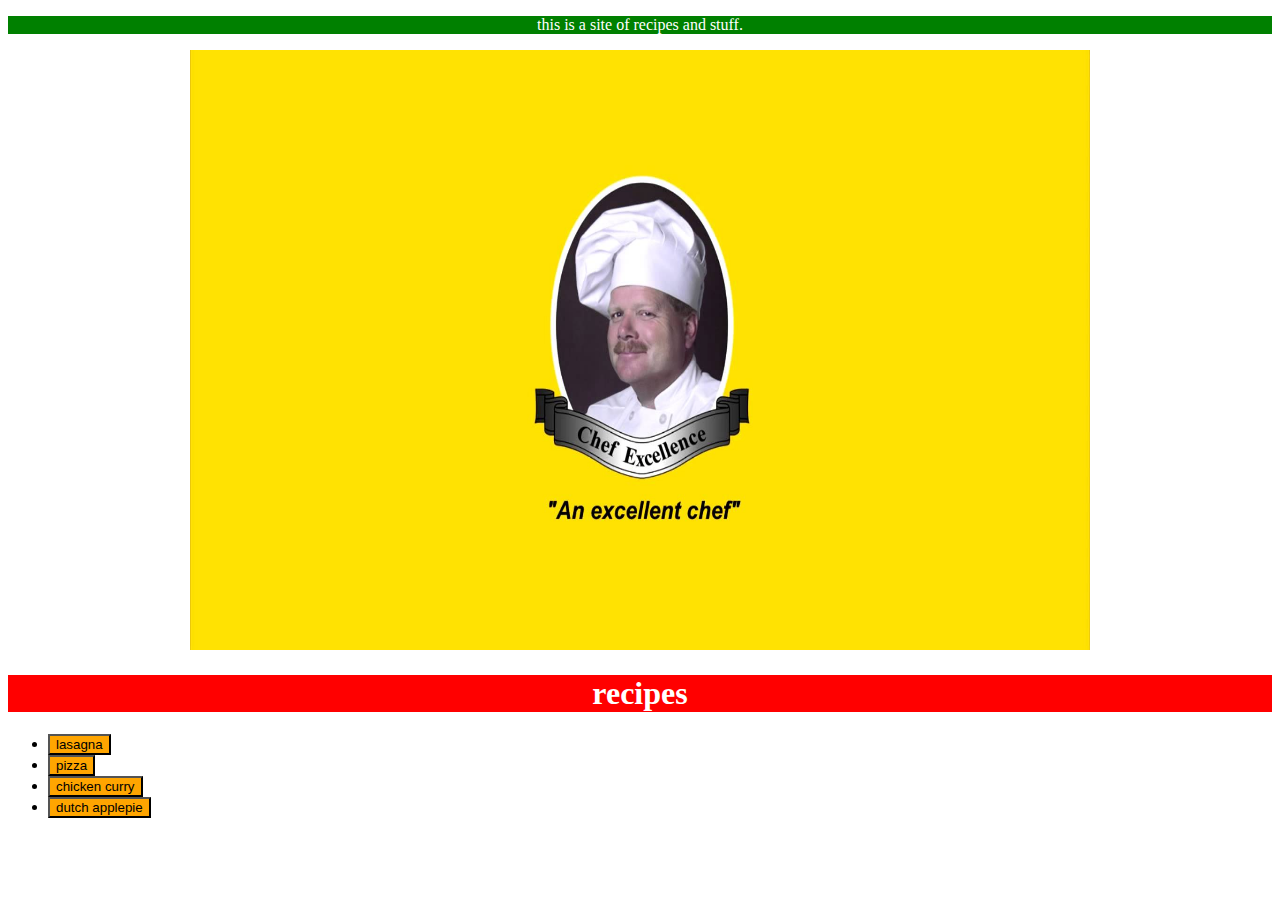
<file: index.html>
<!DOCTYPE html>
<html lang="en">
    <head>
        <link rel="stylesheet" href="index.css" />
        <meta charset="UTF-8">
    </head>

    <body>
        <p>this is a site of recipes and stuff.</p>
        <img src="images/chef-excellence.jpg" alt="image of chef" width="900" height="600">

        <h1>recipes</h1>

        <p>
            <ul class="link-list">
                <li><a href=lasagna.html><button>lasagna</button></a></li>
                <li><a href=pizza.html><button>pizza</button></a></li>
                <li><a href=chicken-curry.html><button>chicken curry</button></a></li>
                <li><a href=dutch-applepie.html><button>dutch applepie</button></a></li>
            </ul>
        </p>
    </body>
</html>
</file>
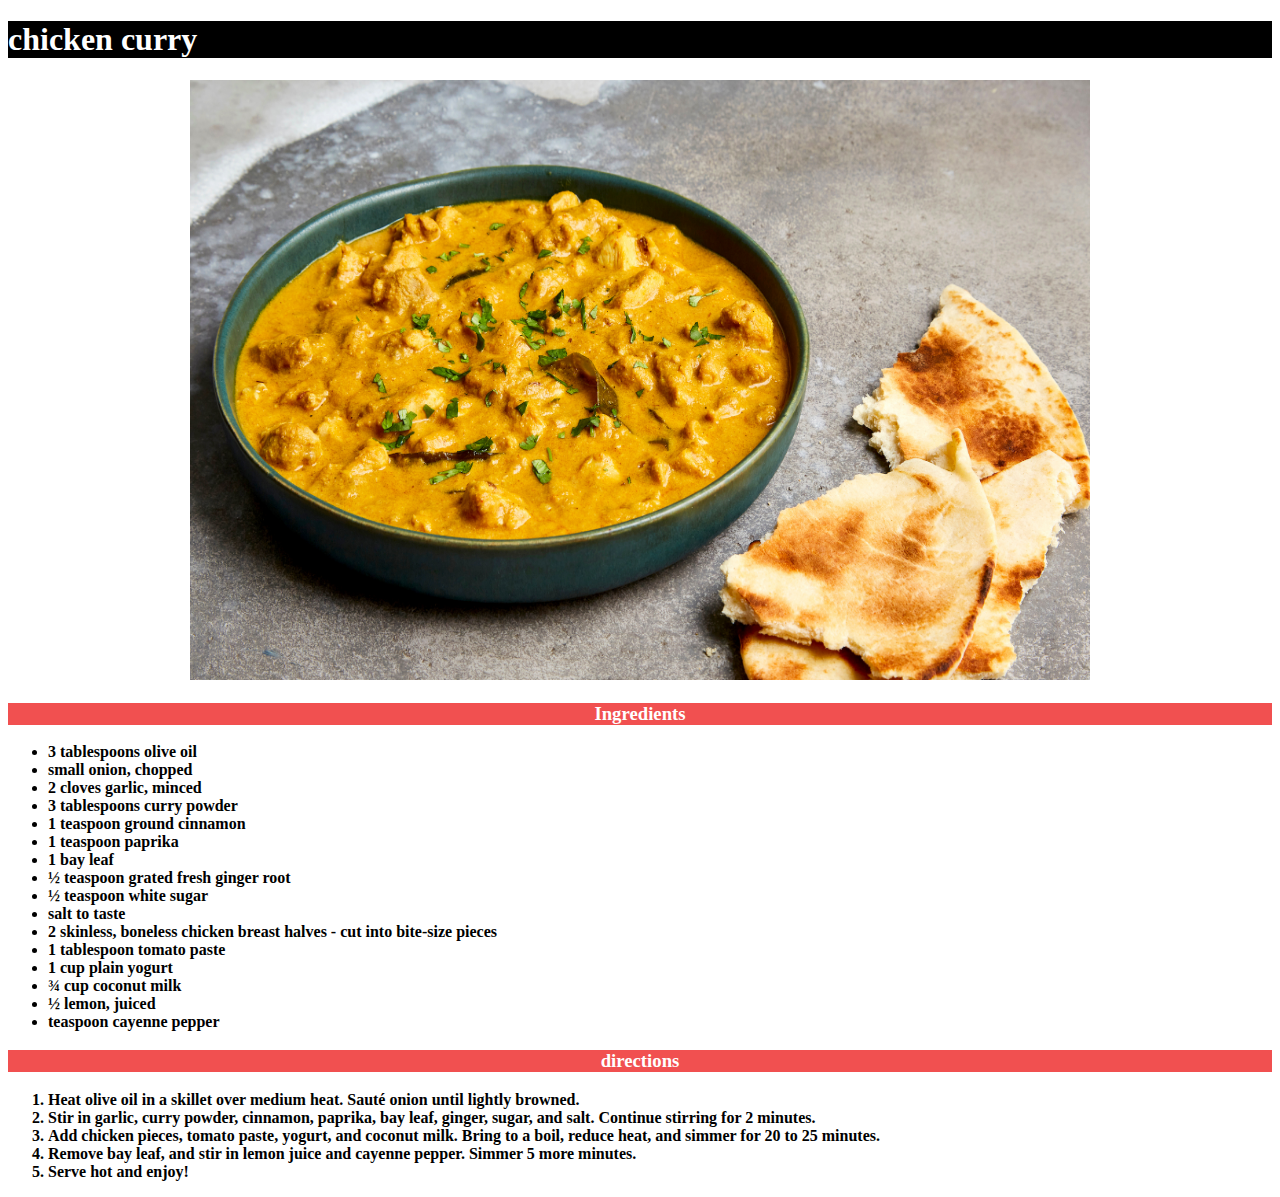
<file: chicken-curry.html>
<!DOCTYPE html>
<html lang="en">
    <head>
        <meta charset="UTF-8">
        <link rel="stylesheet" href="chicken-curry.css">
    </head>

    <body>
        <h1 id="title">chicken curry</h1>
        <img src="images/chicken-curry.jpg" alt="pizza of chiken curry" width="900" height="600">
        <p><h3>Ingredients</h3>
            <ul>
                <li>3 tablespoons olive oil</li>
                <li>small onion, chopped</li>
                <li>2 cloves garlic, minced</li>
                <li>3 tablespoons curry powder</li>
                <li>1 teaspoon ground cinnamon</li>
                <li>1 teaspoon paprika</li>
                <li>1 bay leaf</li>
                <li>½ teaspoon grated fresh ginger root</li>
                <li>½ teaspoon white sugar</li>
                <li>salt to taste</li>
                <li>2 skinless, boneless chicken breast halves - cut into bite-size pieces</li>
                <li>1 tablespoon tomato paste</li>
                <li>1 cup plain yogurt</li>
                <li>¾ cup coconut milk</li>
                <li>½ lemon, juiced</li>
                <li>teaspoon cayenne pepper</li>
            </ul>
            <h3>directions</h3>
            <ol>
                <li>Heat olive oil in a skillet over medium heat. Sauté onion until lightly browned.</li>
                <li>Stir in garlic, curry powder, cinnamon, paprika, bay leaf, ginger, sugar, and salt. Continue stirring for 2 minutes.</li>
                <li>Add chicken pieces, tomato paste, yogurt, and coconut milk. Bring to a boil, reduce heat, and simmer for 20 to 25 minutes.</li>
                <li>Remove bay leaf, and stir in lemon juice and cayenne pepper. Simmer 5 more minutes.</li>
                <li>Serve hot and enjoy!</li>
            </ol>
        </p>
    </body>
</html>
</file>
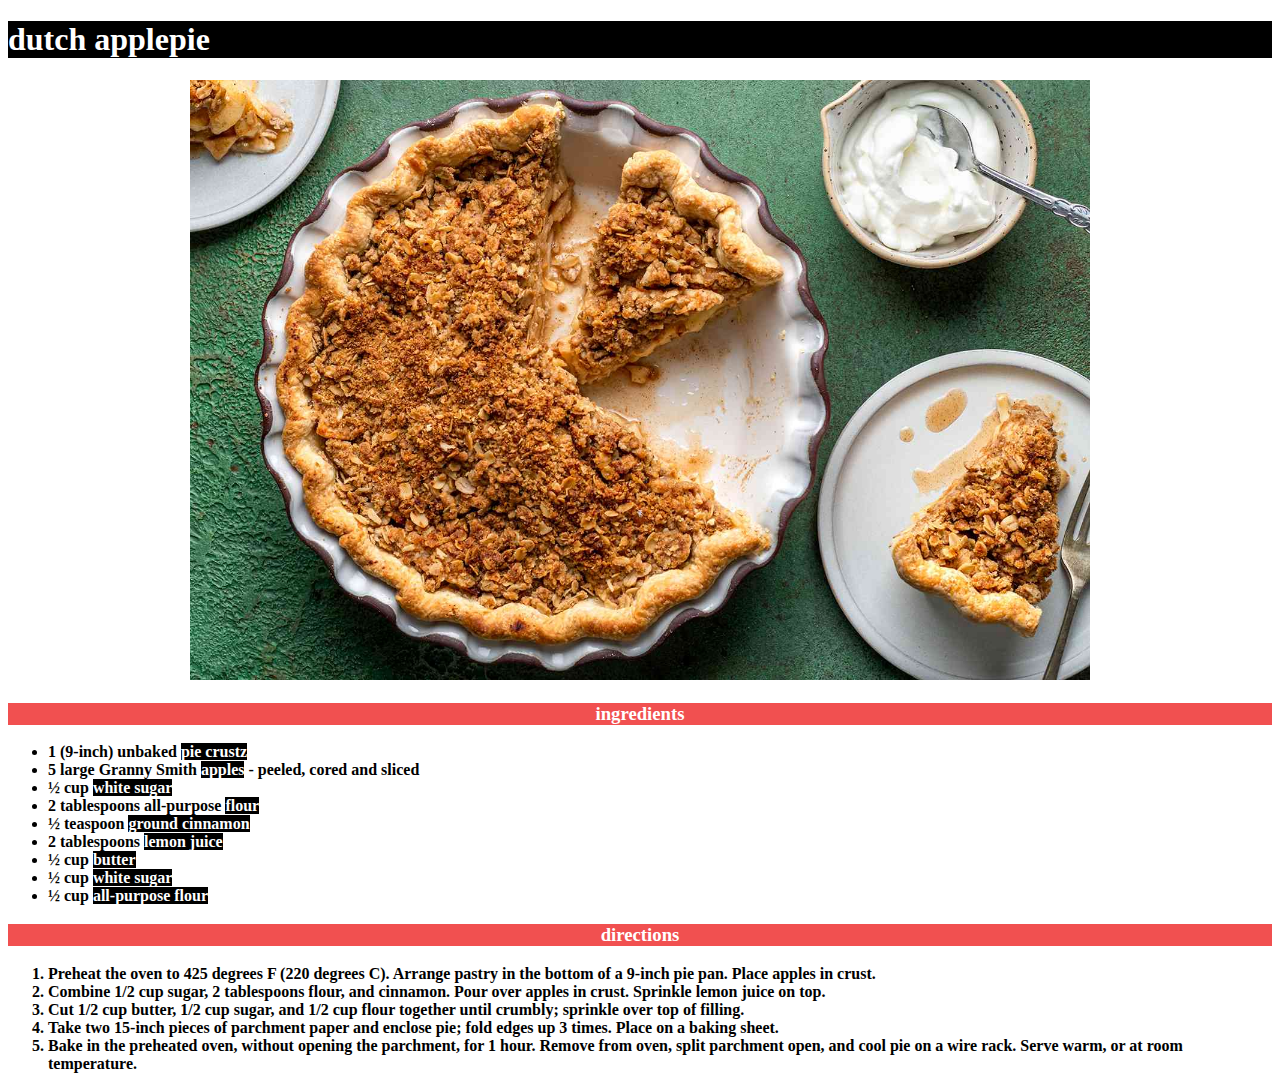
<file: dutch-applepie.html>
<!DOCTYPE html>
<html lang="en">
    <head>
        <meta charset="UTF-8">
        <link rel="stylesheet" href="dutch-applepie.css">
    </head>

    <body>
        <h1 id="title">dutch applepie</h1>
        <img src="images/dutch-applepie.jpg" alt="image of dutch apple pie" width="900" height="600">
        
        <p>
            <h3>ingredients</h3>

            <ul>
                <li>1 (9-inch) unbaked <strong>pie crustz</strong></li>
                <li>5 large Granny Smith <strong>apples</strong> - peeled, cored and sliced</li>
                <li>½ cup <strong>white sugar</strong></li>
                <li>2 tablespoons all-purpose <strong>flour</strong></li>
                <li>½ teaspoon <strong>ground cinnamon</strong></li>
                <li>2 tablespoons <strong>lemon juice</strong></li>
                <li>½ cup <strong>butter</strong></li>
                <li>½ cup <strong>white sugar</strong></li>
                <li>½ cup <strong>all-purpose flour</strong></li>
            </ul>
            <h3>directions</h3>

            <ol>
                <li>Preheat the oven to 425 degrees F (220 degrees C). Arrange pastry in the bottom of a 9-inch pie pan. Place apples in crust.</li>
                <li>Combine 1/2 cup sugar, 2 tablespoons flour, and cinnamon. Pour over apples in crust. Sprinkle lemon juice on top.</li>
                <li>Cut 1/2 cup butter, 1/2 cup sugar, and 1/2 cup flour together until crumbly; sprinkle over top of filling.</li>
                <li>Take two 15-inch pieces of parchment paper and enclose pie; fold edges up 3 times. Place on a baking sheet.</li>
                <li>Bake in the preheated oven, without opening the parchment, for 1 hour. Remove from oven, split parchment open, and cool pie on a wire rack. Serve warm, or at room temperature.</li>
            </ol>
        </p>
    </body>
</html>
</file>
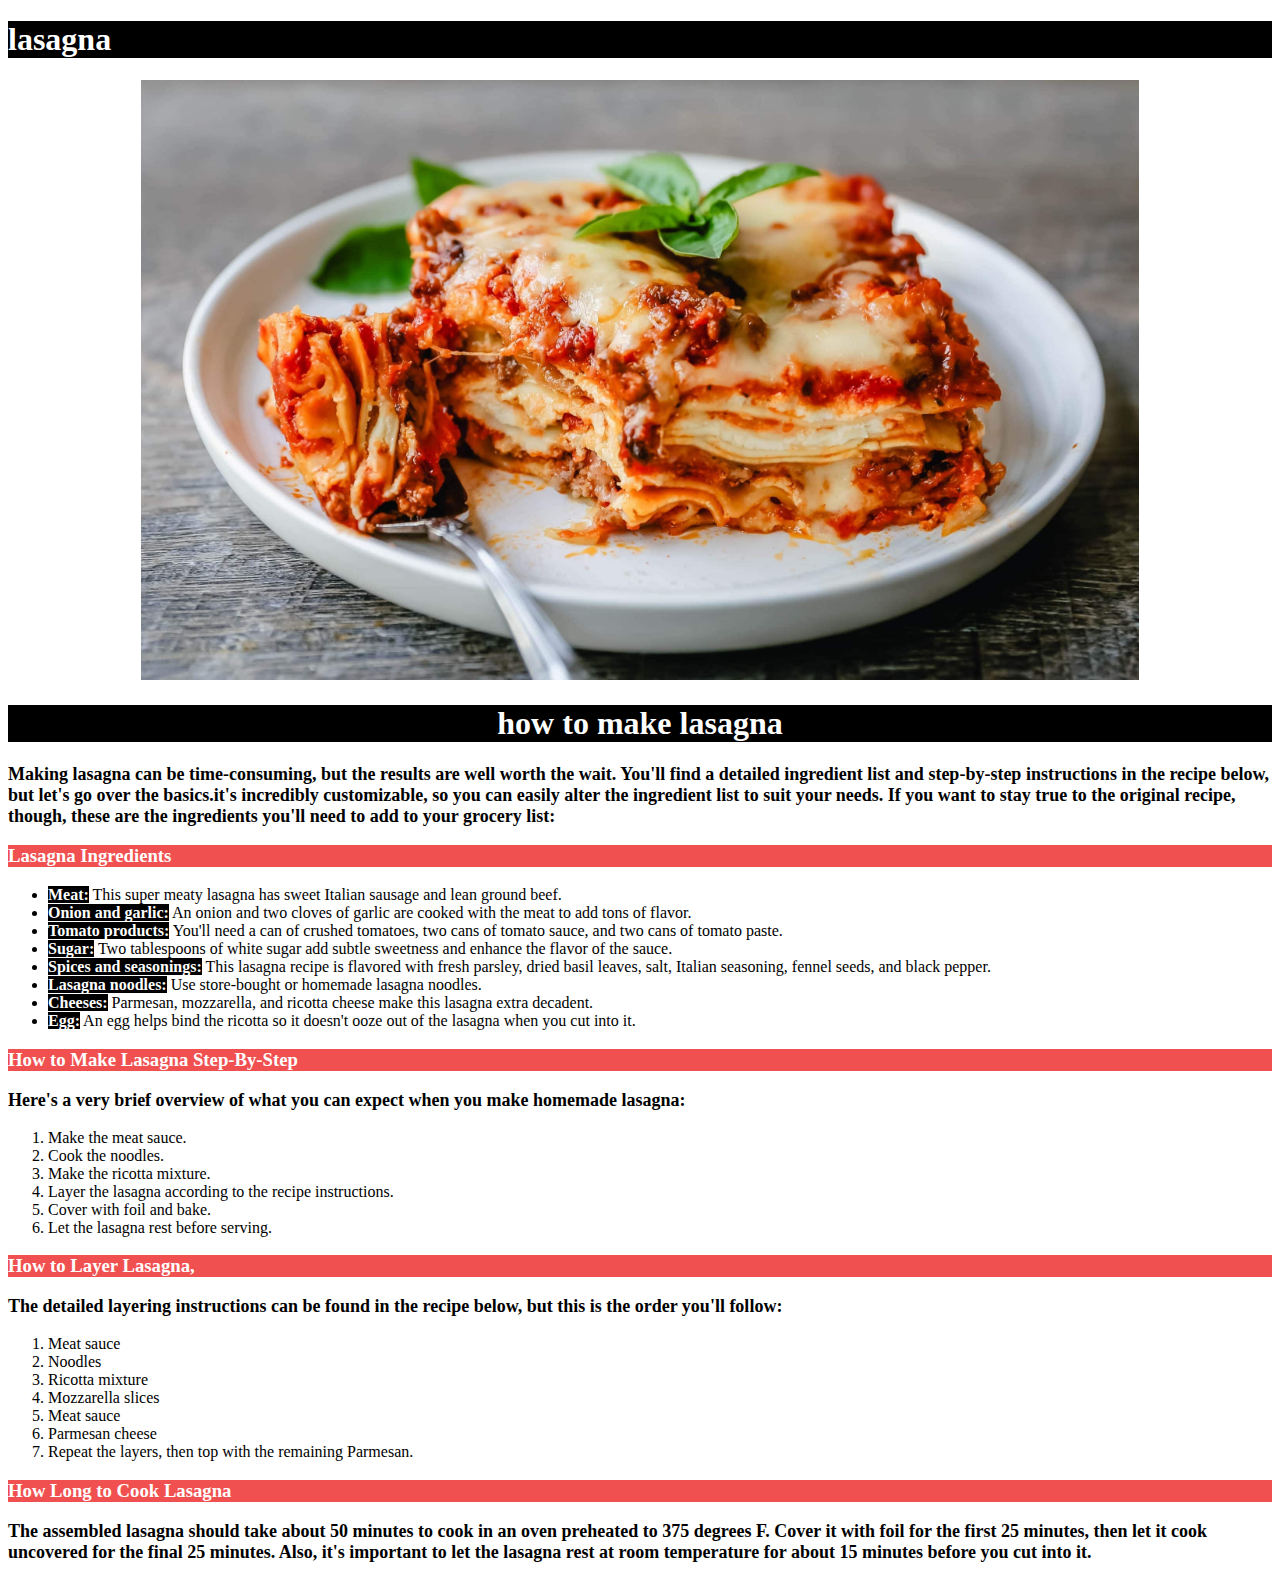
<file: lasagna.html>
<!DOCTYPE html>
<html lang="en">
    <head>
        <meta charset="UTF-8">
        <link rel="stylesheet" href="lasagna.css" />
    </head>

    <body>
        <h1 class="title">lasagna</h1>
        <img id="lasagna" src="images/lasagna.jpg" alt="image of lasagna" with="900" height="600">

            <h1>how to make lasagna</h1>
        <p>
            Making lasagna can be time-consuming, but the results are well worth the wait.
            You'll find a detailed ingredient list and step-by-step instructions in the recipe below,
            but let's go over the basics.it's incredibly customizable, 
            so you can easily alter the ingredient list to suit your needs. If you want to stay true
            to the original recipe, though, these are the ingredients you'll need to add to your grocery list:
        </p>

            <h3>Lasagna Ingredients</h3>

            <ul class="ul">
                <li><strong class="ingredients list">Meat:</strong> This super meaty lasagna has sweet Italian sausage and lean ground beef.</li>
                <li><strong class="ingredients list">Onion and garlic:</strong> An onion and two cloves of garlic are cooked with the meat to add tons of flavor.</li>
                <li><strong class="ingredients list">Tomato products:</strong> You'll need a can of crushed tomatoes, two cans of tomato sauce, and two cans of tomato paste.</li>
                <li><strong class="ingredients list">Sugar:</strong> Two tablespoons of white sugar add subtle sweetness and enhance the flavor of the sauce.</li>
                <li><strong class="ingredients list">Spices and seasonings:</strong> This lasagna recipe is flavored with fresh parsley, dried basil leaves, salt, Italian seasoning, fennel seeds, and black pepper.</li>
                <li><strong class="ingredients list">Lasagna noodles:</strong> Use store-bought or homemade lasagna noodles.</li>
                <li><strong class="ingredients list">Cheeses:</strong> Parmesan, mozzarella, and ricotta cheese make this lasagna extra decadent.</li>
                <li><strong class="ingredients list">Egg:</strong> An egg helps bind the ricotta so it doesn't ooze out of the lasagna when you cut into it.</li>
            </ul>

            <h3>How to Make Lasagna Step-By-Step</h3>

        <p>Here's a very brief overview of what you can expect when you make homemade lasagna:</p>
            
            <ol>
                <li>Make the meat sauce.</li>
                <li>Cook the noodles.</li>
                <li>Make the ricotta mixture.</li>
                <li>Layer the lasagna according to the recipe instructions.</li>
                <li>Cover with foil and bake.</li>
                <li>Let the lasagna rest before serving.</li>
            </ol>
            <h3>How to Layer Lasagna,</h3>

        <p>
            The detailed layering instructions can be found in the recipe below, but this is the order
            you'll follow:
        </p>    
            <ol>
                <li>Meat sauce</li>
                <li>Noodles</li>
                <li>Ricotta mixture</li>
                <li>Mozzarella slices</li>
                <li>Meat sauce</li>
                <li>Parmesan cheese</li>
                <li>Repeat the layers, then top with the remaining Parmesan.</li>
            </ol>
            <h3>How Long to Cook Lasagna</h3>
            
        <p>
            The assembled lasagna should take about 50 minutes to cook in an oven preheated to 375 degrees F.
            Cover it with foil for the first 25 minutes, then let it cook uncovered for the final 25 minutes.
            Also, it's important to let the lasagna rest at room temperature for about 15 minutes before you
            cut into it.
        </p>
    </body>
</html>
</file>
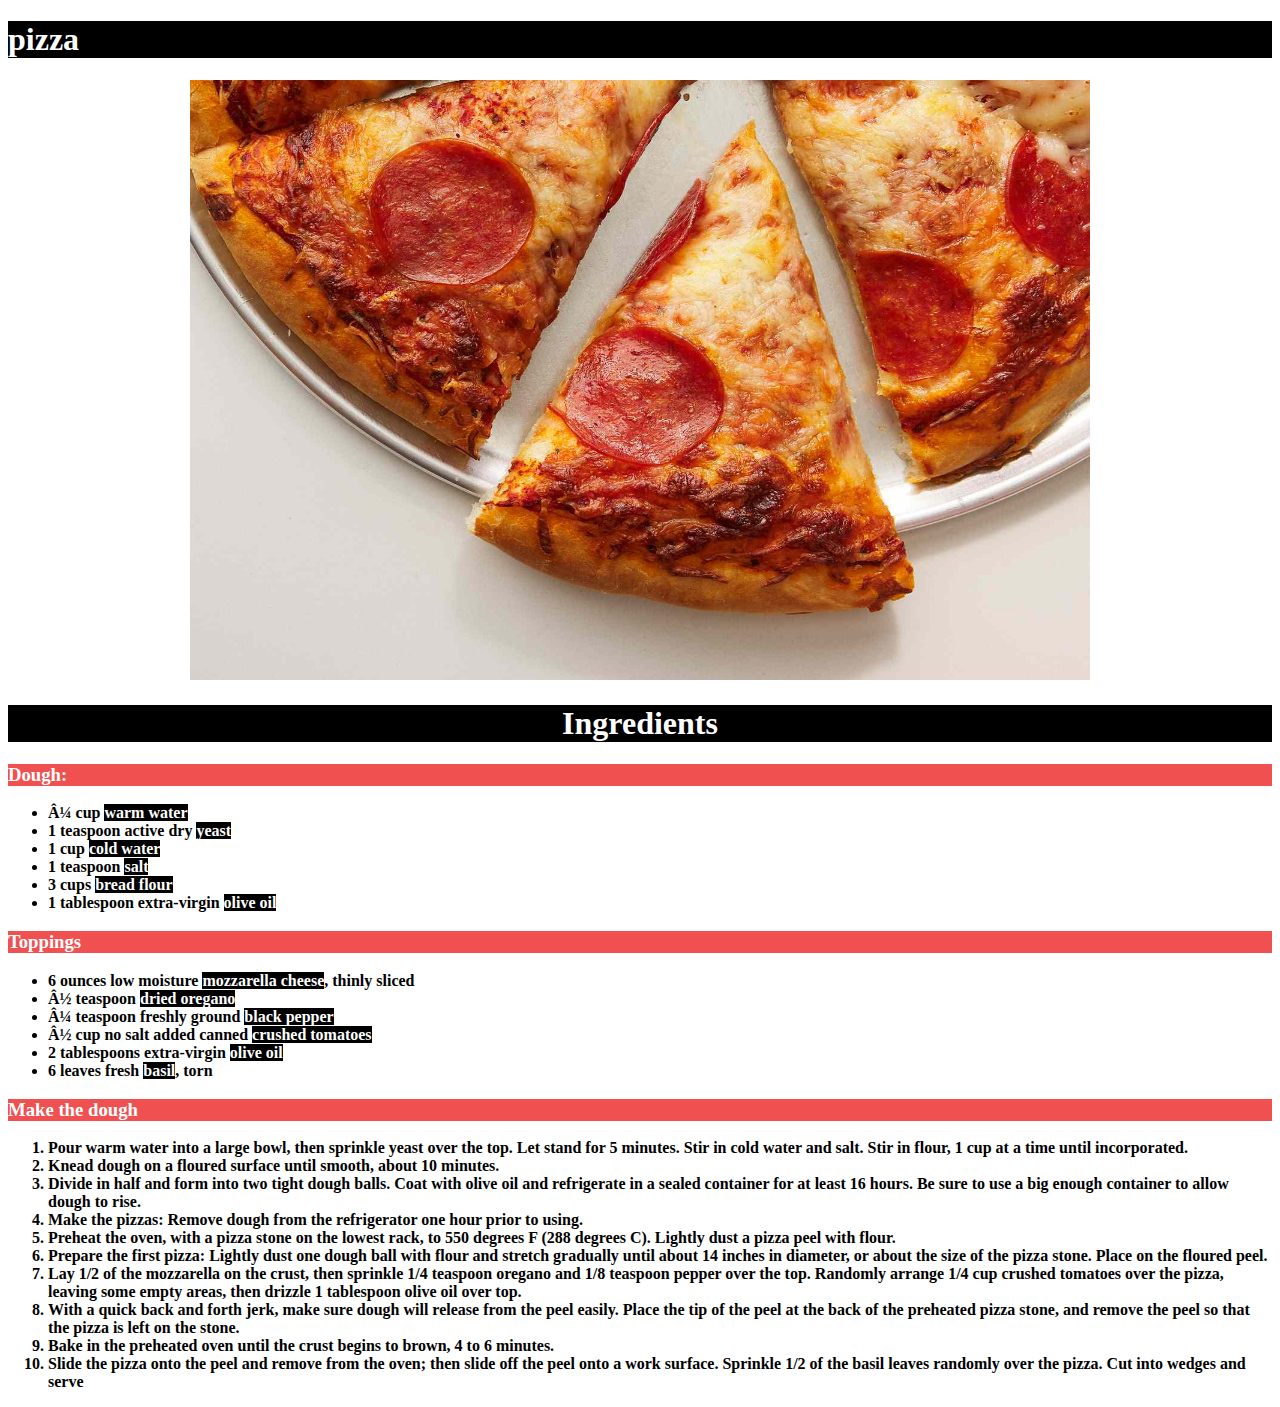
<file: pizza.html>
<!DOCTYPE html>
<html lang="en">
    <head>
        <meta charset="UFT-8">
        <link rel="stylesheet" href="pizza.css">
    </head>

    <body>
        <h1 id="title">pizza</h1>
        <img src="images/pizza.jpg" alt="image of pizza" width="900" height="600">
        <p>
            <h1>Ingredients</h1>

            <h3>Dough:</h3>
            <ul>
                <li>¼ cup <strong>warm water</strong></li>
                <li>1 teaspoon active dry <strong>yeast</strong></li>
                <li>1 cup <strong>cold water</strong></li>
                <li>1 teaspoon <strong>salt</strong></li>
                <li>3 cups <strong>bread flour</strong></li>
                <li>1 tablespoon extra-virgin <strong>olive oil</strong></li>
            </ul>
            <h3>Toppings</h3>

            <ul>
                <li>6 ounces low moisture <strong>mozzarella cheese</strong>, thinly sliced</li>
                <li>½ teaspoon <strong>dried oregano</strong></li>
                <li>¼ teaspoon freshly ground <strong>black pepper</strong></li>
                <li>½ cup no salt added canned <strong>crushed tomatoes</strong></li>
                <li>2 tablespoons extra-virgin <strong>olive oil</strong></li>
                <li>6 leaves fresh <strong>basil</strong>, torn</li>
            </ul>

            <h3>Make the dough</h3>
            <ol>
                <li> Pour warm water into a large bowl, 
                    then sprinkle yeast over the top. Let stand for 5 minutes. 
                    Stir in cold water and salt. Stir in flour, 1 cup at a time until incorporated.</li>
                <li>Knead dough on a floured surface until smooth, about 10 minutes.</li>
                <li>Divide in half and form into two tight dough balls. Coat with olive oil and 
                    refrigerate in a sealed container for at least 16 hours. Be sure to use a 
                    big enough container to allow dough to rise.</li>
                <li>Make the pizzas: Remove dough from the refrigerator one hour prior to using.</li>
                <li>Preheat the oven, with a pizza stone on the lowest rack, to 550 degrees F (288 degrees C). Lightly dust a pizza peel with flour.</li>
                <li>Prepare the first pizza: Lightly dust one dough ball with flour and stretch gradually until about 14 inches in diameter, or about the size of the pizza stone. Place on the floured peel.</li>
                <li>Lay 1/2 of the mozzarella on the crust, then sprinkle 1/4 teaspoon oregano and 1/8 teaspoon pepper over the top. Randomly arrange 1/4 cup crushed tomatoes over the pizza, leaving some empty areas, then drizzle 1 tablespoon olive oil over top.</li>
                <li>With a quick back and forth jerk, make sure dough will release from the peel easily. Place the tip of the peel at the back of the preheated pizza stone, and remove the peel so that the pizza is left on the stone.</li>
                <li>Bake in the preheated oven until the crust begins to brown, 4 to 6 minutes.</li>
                <li>Slide the pizza onto the peel and remove from the oven; then slide off the peel onto a work surface. Sprinkle 1/2 of the basil leaves randomly over the pizza. Cut into wedges and serve</li>
            </ol>
        </p>
    </body>
</html>
</file>
<file: index.css>
body {
    text-align: center;
}

h1 {
    color: white;
    background-color: red;
    text-align: center;
}
p {
    color: white;
    background-color: green;
    text-align: center;
}

button {
    color: black;
    background-color: orange;
}

.link-list {
    text-align: left                                       ;
}
</file>
<file: chicken-curry.css>
body {
    text-align: center;
}

#title {
    text-align: left;
    background-color: black;
    color: white;
}

h3 {
    background-color: rgb(241,80,80);
    color: white;
}

ol li {
    text-align: left;
    font-weight: bold;
}

ul li {
    text-align: left;
    font-weight: bold;
}
</file>
<file: dutch-applepie.css>
body {
    text-align: center;
}

#title{ 
    text-align: left;
    background-color: black;
    color: white;
}
h3 {
    background-color: rgb(241,80,80);
    color: white;
}

ul li {
    text-align: left;
    font-weight: bold;
}

ol li {
    text-align: left;
    font-weight: bold;
}

strong {
    background-color: black;
    color: white;
}
</file>
<file: lasagna.css>
body {
    text-align: center;
}

.ingredients {
    background-color: black;
    color: white;
    text-align: center;
}

.title {
    text-align: left;
}

h1{
    text-align: center;
    background-color: black;
    color: white;
}

h3 {
    background-color: rgb(241, 80, 80);
    color: white;
    text-align: left;
}

p {
    font-weight: bold;
    font-size: large;
    text-align: left;
}

ol li {
    text-align: left;
}

ul li {
    text-align: left;
}
</file>
<file: pizza.css>
body {
    text-align: center;
}

#title {
    text-align: left;
    background-color: black;
    color: white;
}

h1 {
    background-color: black;
    color: white;
}

h3 {
    text-align: left;
    background-color: rgb(241,80,80);
    color: white;
}

ol li {
    text-align: left;
    font-weight: bold;
}

ul li {
    text-align: left;
    font-weight: bold;
}

strong {
    background-color: black;
    color: white;
}
</file>
